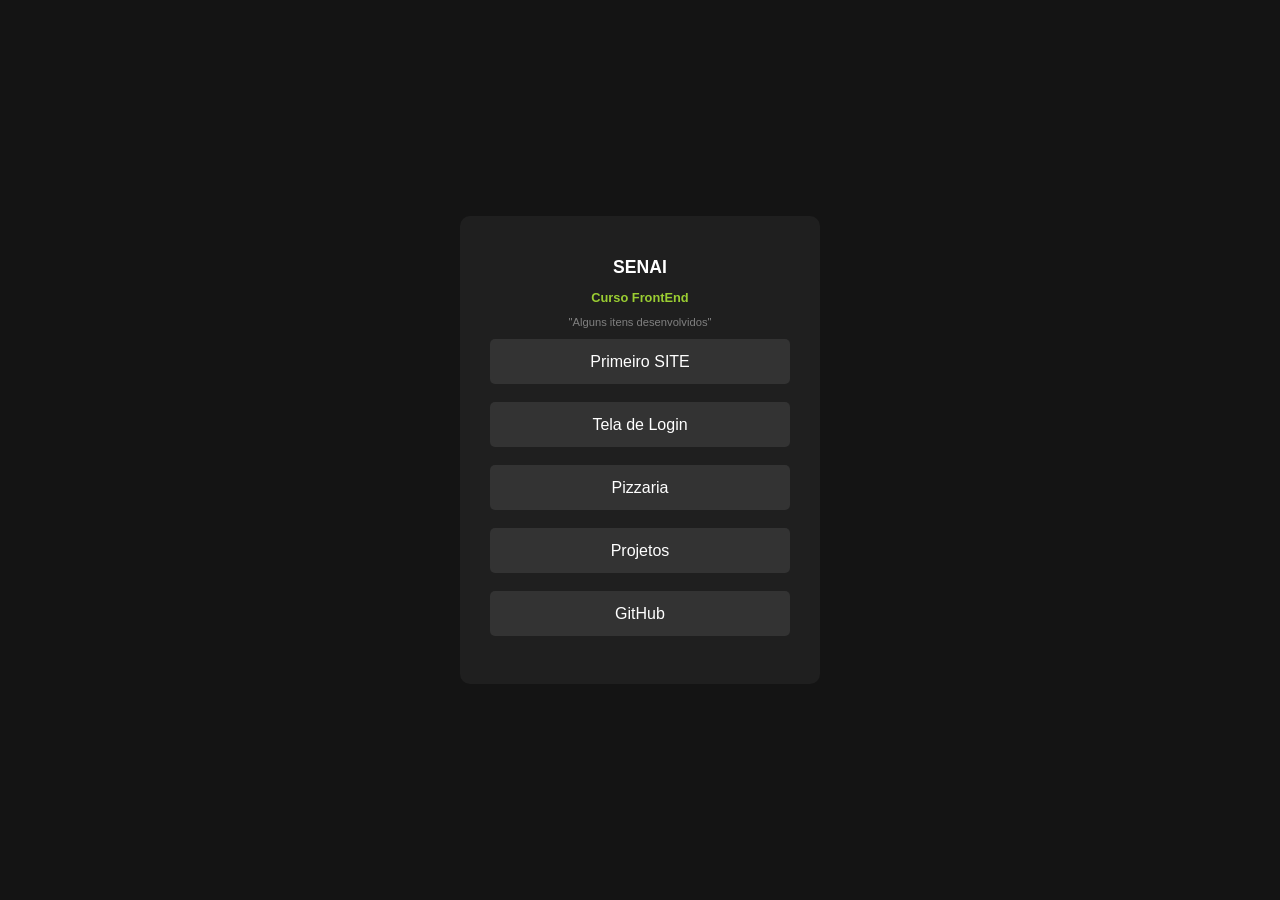
<file: index.html>
<!DOCTYPE html>
<html lang="en">

<head>
    <meta charset="UTF-8">
    <meta name="viewport" content="width=device-width, initial-scale=1.0">
    <title>Index</title>
    <link rel="stylesheet" href="estilos/estilo.css">
</head>

<body>
    <h1>SENAI</h1>
    <h2>Curso FrontEnd</h2>
    <p>"Alguns itens desenvolvidos"</p>
    <a href="site-teste/index.html">Primeiro SITE</a> <br>
    <a href="site-teste/form-login.html">Tela de Login</a> <br>
    <a href="site-pizzaria/index.html">Pizzaria</a> <br>
    <a href="projetos/index.html">Projetos</a> <br>
    <a href="https://github.com/luiz87">GitHub</a> <br>
</body>

</html>
</file>
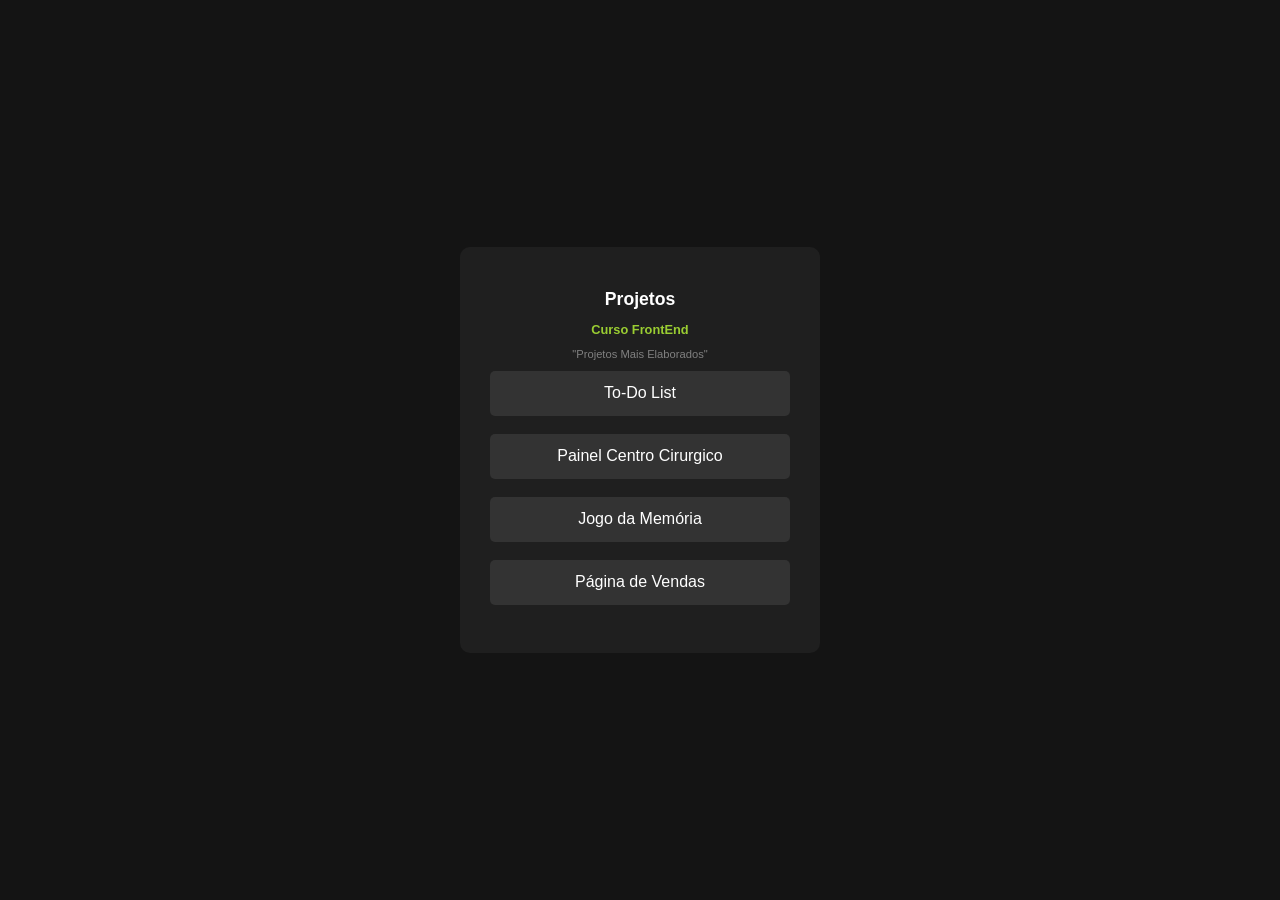
<file: projetos/index.html>
<!DOCTYPE html>
<html lang="en">

<head>
    <meta charset="UTF-8">
    <meta name="viewport" content="width=device-width, initial-scale=1.0">
    <title>Index</title>
    <link rel="stylesheet" href="../estilos/estilo.css">
</head>

<body>
    <h1>Projetos</h1>
    <h2>Curso FrontEnd</h2>
    <p>"Projetos Mais Elaborados"</p>
    <a href="todolist/index.html">To-Do List</a> <br>
    <a href="centro-cirurgico/index.html">Painel Centro Cirurgico</a> <br>
    <a href="jogo-memoria/index.html">Jogo da Memória</a> <br>
    <a href="ecommerce/index.html">Página de Vendas</a> <br>
</body>

</html>
</file>
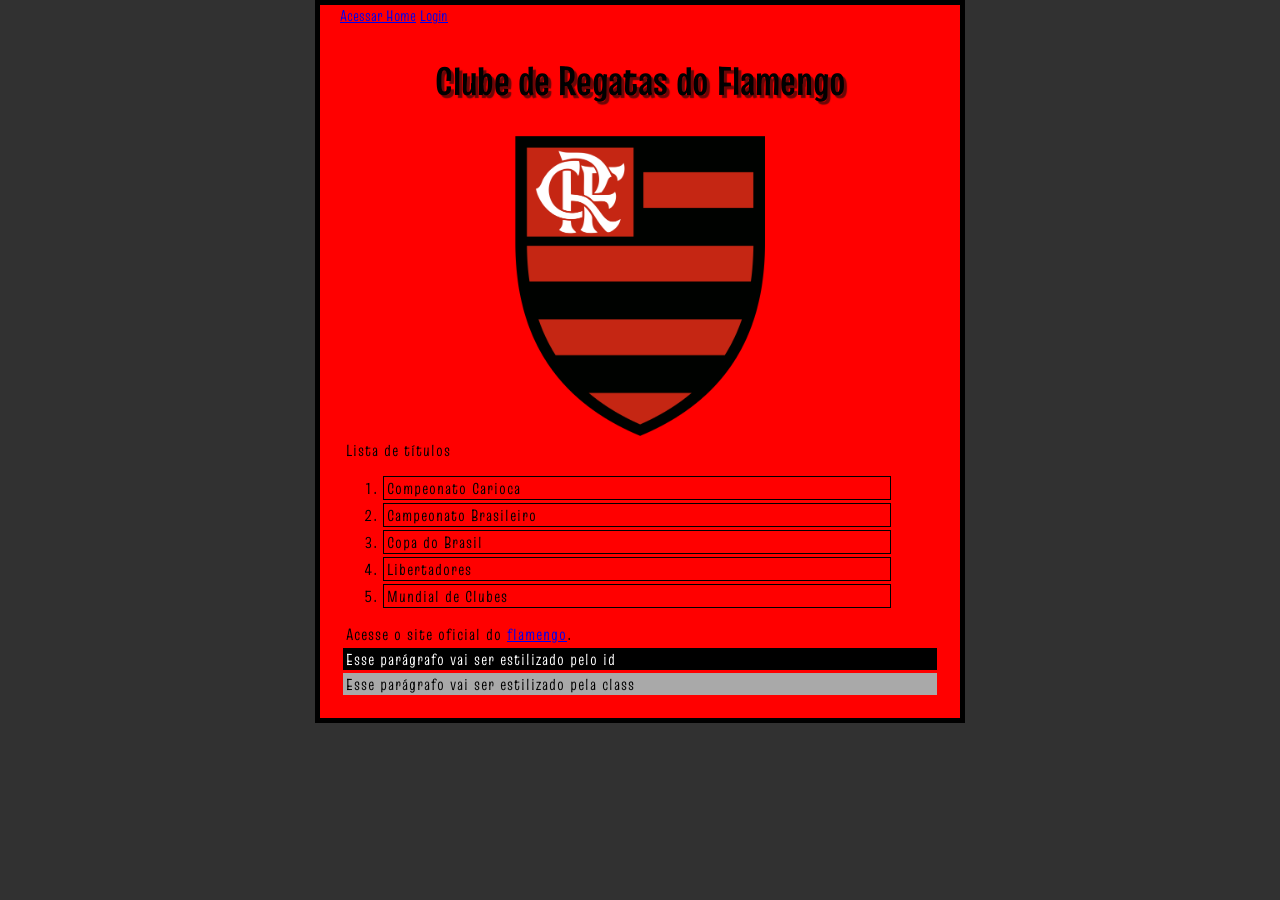
<file: site-teste/index.html>
<!DOCTYPE html>
<html lang="en">
<head>
    <meta charset="UTF-8">
    <meta http-equiv="X-UA-Compatible" content="IE=edge">
    <meta name="viewport" content="width=device-width, initial-scale=1.0">
    <title>Site de Teste</title>
    <link rel="stylesheet" href="estilos/estilo.css">
    <link rel="preconnect" href="https://fonts.googleapis.com">
    <link rel="preconnect" href="https://fonts.gstatic.com" crossorigin>
    <link href="https://fonts.googleapis.com/css2?family=Truculenta:opsz,wght@12..72,100..900&display=swap" rel="stylesheet">
    
</head>
<body>
    <!-- Comentário não visivel na tela -->
    <a href="../index.html">Acessar Home</a>
    <a href="form-login.html">Login</a>
    <br>    
    <h1 class="fundo-vermelho" onclick="mudarH1()">Clube de Regatas do Flamengo</h1>
    <img src="imagens/img-flamengo.webp" alt="Minha imagem de teste" height="300" width="250">
    <p>Lista de <span class="fundo-vermelho">títulos</span></p>
    <ol>
        <li>Compeonato Carioca</li>
        <li>Campeonato Brasileiro</li>
        <li>Copa do Brasil</li>
        <li>Libertadores</li>
        <li>Mundial de Clubes</li>
    </ol>
    <p>Acesse o site oficial do <a href="https://www.flamengo.com.br/" target="_blank" >flamengo</a>.</p>
    <p id="meu-id">Esse parágrafo vai ser estilizado pelo id </p>
    <p class="minha-class">Esse parágrafo vai ser estilizado pela class</p>
    <script src="scripts/main.js" ></script>
</body>
</html>
</file>
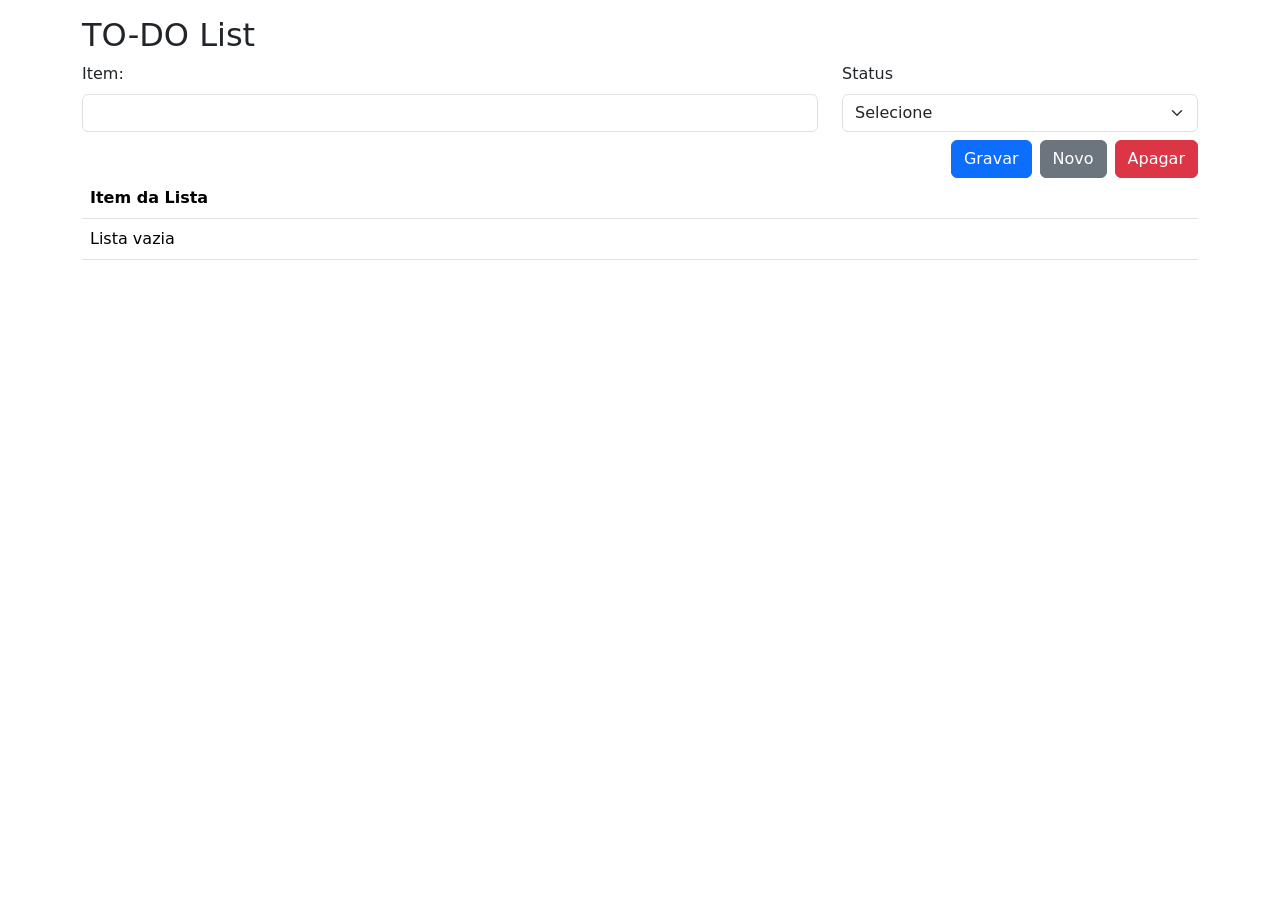
<file: projetos/todolist/index.html>
<!DOCTYPE html>
<html lang="pt-br">
  <head>
    <meta charset="UTF-8" />
    <meta name="viewport" content="width=device-width, initial-scale=1.0" />
    <link
      href="https://cdn.jsdelivr.net/npm/bootstrap@5.3.3/dist/css/bootstrap.min.css"
      rel="stylesheet"
    />
    <title>To Do List</title>
    <style>
      tr {
        cursor: pointer;
      }
    </style>
  </head>
  <body>
    <div class="container-md mt-3">
      <h2>TO-DO List</h2>
      <div class="row">
        <input type="hidden" id="indice" value="" />
        <input type="hidden" id="_lineNumber" value="" />
        <div class="col-md-8">
          <label for="item" class="form-label">Item:</label>
          <input type="text" id="item" name="item" class="form-control" />
        </div>
        <div class="col-md-4">
          <label for="status" class="form-label">Status</label>
          <select name="status" id="status" class="form-select">
            <option value="">Selecione</option>
            <option>Em Fila</option>
            <option>Iniciado</option>
            <option>Concluido</option>
          </select>
        </div>
      </div>
      <button class="btn btn-danger mt-2 float-end" id="bt-apagar">
        Apagar
      </button>
      <button class="btn btn-secondary mt-2 me-2 float-end" id="bt-novo">
        Novo
      </button>
      <button class="btn btn-primary mt-2 me-2 float-end" id="bt-gravar">
        Gravar
      </button>
      <table class="table">
        <thead>
          <tr>
            <th>Item da Lista</th>
          </tr>
        </thead>
        <tbody id="tbody">
          <tr>
            <td>Lista vazia</td>
          </tr>
        </tbody>
      </table>
    </div>
    <script src="./scripts/main.js"></script>
  </body>
</html>
</file>
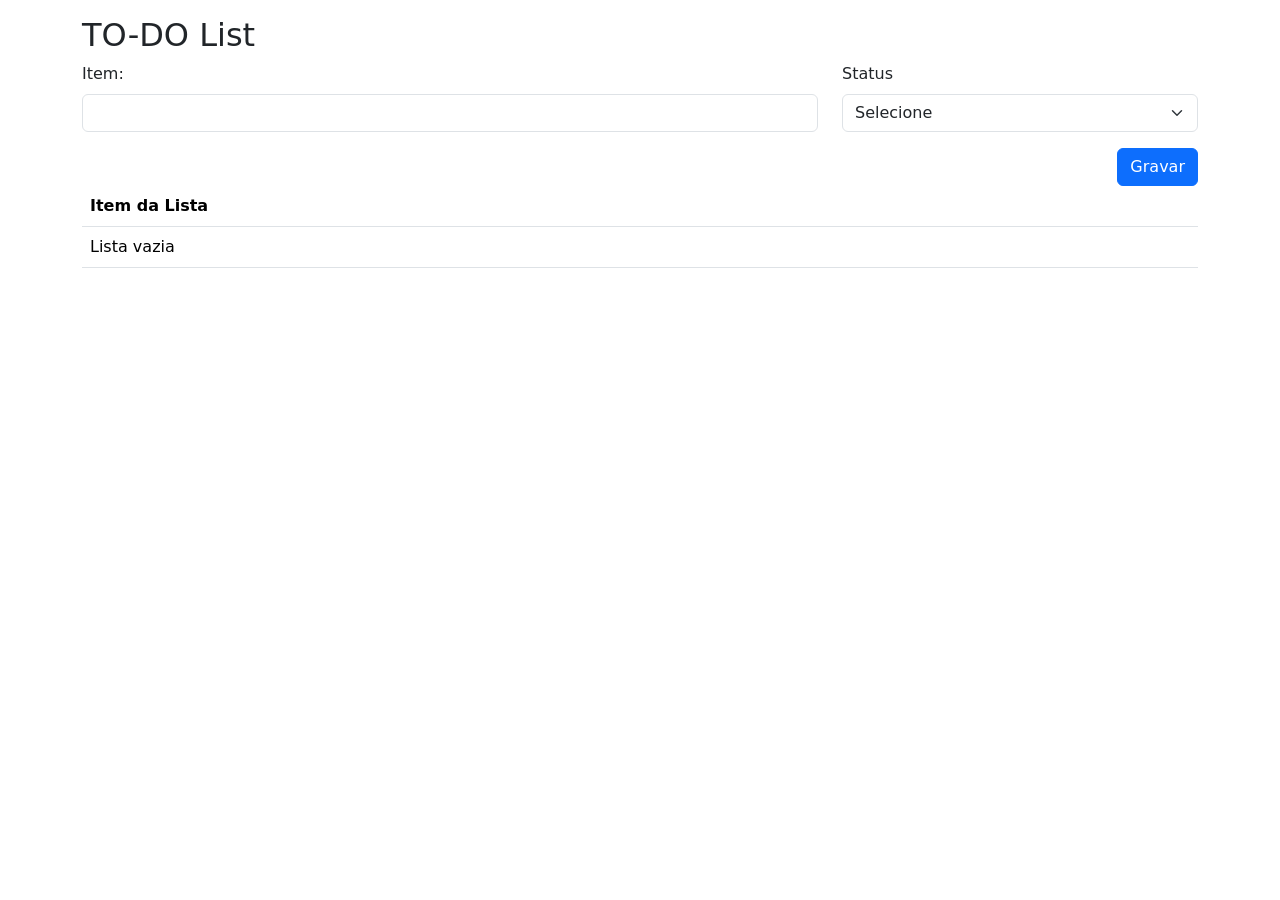
<file: todolist.html>
<!DOCTYPE html>
<html lang="pt-br">
<head>
    <meta charset="UTF-8">
    <meta name="viewport" content="width=device-width, initial-scale=1.0">
    <link href="https://cdn.jsdelivr.net/npm/bootstrap@5.3.3/dist/css/bootstrap.min.css" rel="stylesheet">
    <title>To Do List</title>
</head>
<body>
    <div class="container-md mt-3">
        <h2>TO-DO List</h2>
        <div class="row">
            <div class="col-8">
                <label for="item" class="form-label">Item:</label>
                <input type="text" id="item" name="item" class="form-control">
            </div>
            <div class="col-4">
                <label for="status" class="form-label">Status</label>
                <select name="status" id="status" class="form-select">
                    <option value="">Selecione</option>
                    <option>Em Fila</option>
                    <option>Iniciado</option>
                    <option>Concluido</option>
                </select>
            </div>            
        </div>
        <button class="btn btn-primary mt-3 float-end" id="bt-gravar">Gravar</button>
        <table class="table">
            <thead>
                <tr>
                    <th>
                        Item da Lista
                    </th>
                </tr>
            </thead>
            <tbody id="tbody">
                <tr>
                    <td>Lista vazia</td>
                </tr>
            </tbody>
        </table>
    </div>
    <script>
        document.getElementById('bt-gravar').addEventListener('click',gravar);
        let lsItem = [];
        function gravar() {
            let item = document.getElementById('item').value;
            let status = document.getElementById('status').value;
            if(item != '' && status != ''){
                let obj = {};
                obj.item = item;
                obj.status = status;
                lsItem.push(obj);
                console.table(lsItem);
                ataulizarTabela();
            }else{
                alert('Item e Status devem estar preenchidos')
            }
        }

        function ataulizarTabela() {
            if(lsItem.length > 0){
                let tbody = '';
                for (const obj of lsItem) {
                    tbody += `<tr><td>${obj.item}</td></tr>`;    
                }
                document.getElementById('tbody').innerHTML = tbody;
            }
        }
    </script>
</body>
</html>
</file>
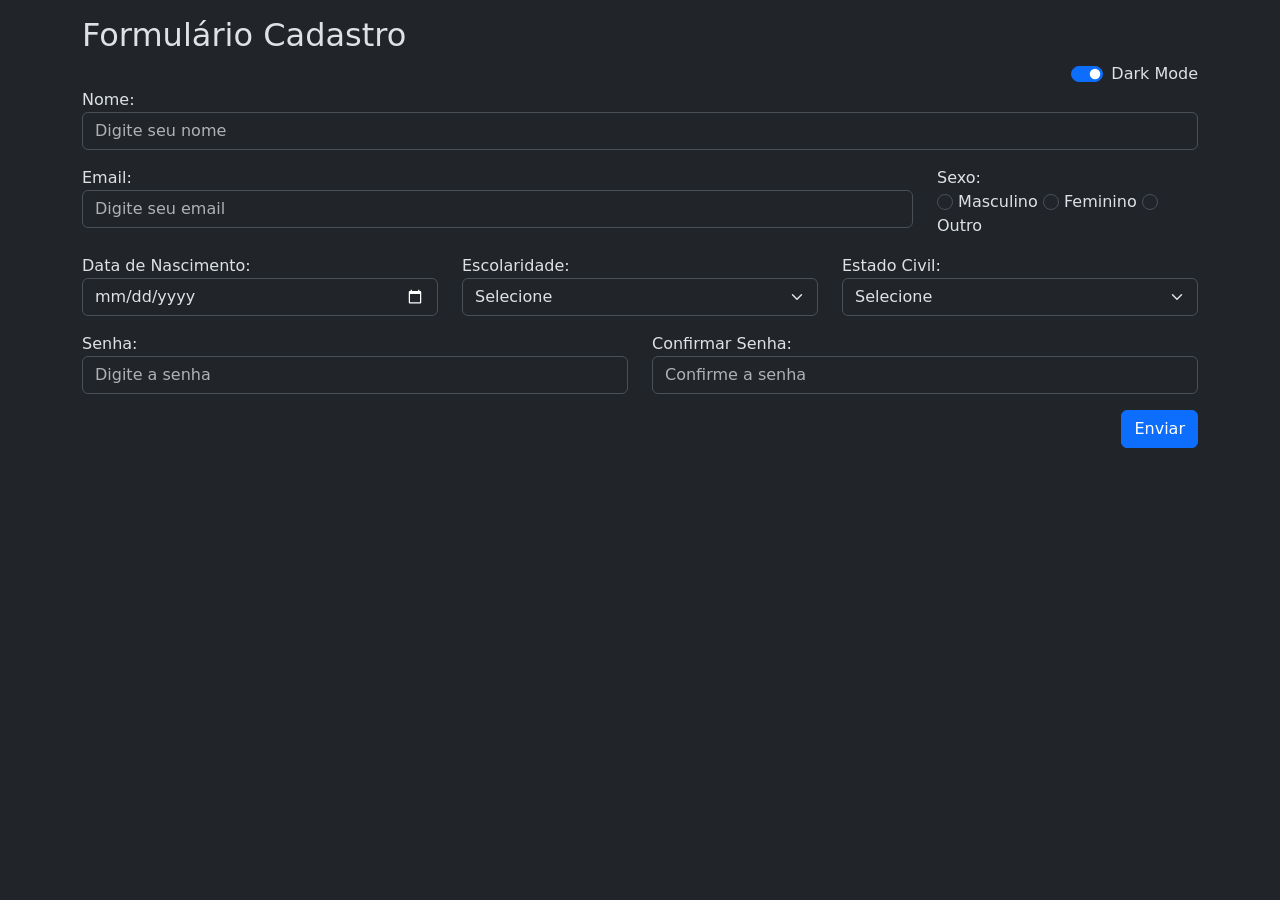
<file: bootstrap/form-cadastro.html>
<!DOCTYPE html>
<html lang="pt-br" data-bs-theme="dark">

<head>
    <meta charset="UTF-8">
    <meta http-equiv="X-UA-Compatible" content="IE=edge">
    <meta name="viewport" content="width=device-width, initial-scale=1.0">
    <title>Cadastro</title>
    <link href="https://cdn.jsdelivr.net/npm/bootstrap@5.3.3/dist/css/bootstrap.min.css" rel="stylesheet">
</head>
<div class="container-md mt-3">
    <h2>Formulário Cadastro</h2>
    <div class="row">
        <div class="col-12">
            <div class="form-check form-switch float-end">
                <input class="form-check-input" type="checkbox" id="darkMode" checked>
                <label class="form-check-label" for="darkMode">Dark Mode</label>
            </div>
        </div>
        <div class="mb-3 col-12">
            <label for="nome">Nome:</label>
            <input type="text" class="form-control" id="nome" placeholder="Digite seu nome" name="nome">
        </div>
        <div class="mb-3 col-xl-9 col-lg-8 col-md-12">
            <label for="email">Email:</label>
            <input type="email" class="form-control" id="email" placeholder="Digite seu email" name="email">
        </div>
        <div class="mb-3 col-xl-3 col-lg-4 col-md-6">
            <label for="email">Sexo:</label>
            <div id="sexo">
                <input type="radio" class="form-check-input" id="masculino" name="sexo" value="Masculino">
                <label class="form-check-label" for="masculino">Masculino</label>
                <input type="radio" class="form-check-input" id="feminino" name="sexo" value="Feminino">
                <label class="form-check-label" for="feminino">Feminino</label>
                <input type="radio" class="form-check-input" id="outro" name="sexo" value="Outro">
                <label class="form-check-label" for="outro">Outro</label>
            </div>
        </div>
        <div class="mb-3 col-lg-4 col-md-6">
            <label for="email">Data de Nascimento:</label>
            <input type="date" class="form-control" id="dtNascimento" name="dtNascimento">
        </div>
        <div class="mb-3 col-lg-4 col-md-6">
            <label for="email">Escolaridade:</label>
            <select class="form-select" id="escolaridade" name="escolaridade">
                <option value="">Selecione</option>
                <option>Fundamental</option>
                <option>Médio</option>
                <option>Superior</option>
            </select>
        </div>
        <div class="mb-3 col-lg-4 col-md-6">
            <label for="email">Estado Civil:</label>
            <select class="form-select" id="estadoCivil" name="estadoCivil">
                <option value="">Selecione</option>
                <option>Solteiro</option>
                <option>Casado</option>
                <option>Separado</option>
            </select>
        </div>
        <div class="mb-3 col-md-6">
            <label for="pwd">Senha:</label>
            <input type="password" class="form-control" id="senha" placeholder="Digite a senha" name="senha">
        </div>
        <div class="mb-3 col-md-6">
            <label for="pwd">Confirmar Senha:</label>
            <input type="password" class="form-control" id="confirmar" placeholder="Confirme a senha" name="confirmar">
        </div>
    </div>
    <div class="alert alert-danger" id="msg-erro"></div>
    <div id="dados" class="alert alert-primary"></div>
    <button type="submit" class="btn btn-primary float-end" id="enviar">Enviar</button>

</div>
<script>
    document.querySelector("#enviar").addEventListener("click", validarForm);
    let erroNoForm;
    let msgErro = document.getElementById('msg-erro');
    msgErro.style.display = 'none';
    let listaId = ["nome", "email", "dtNascimento", "escolaridade", "estadoCivil", "senha", "confirmar"];
    function validarForm() {
        erroNoForm = false;
        for (const id of listaId) {
            validarInput(id);
        }
        validarSexo();
        console.log(pessoa);

        if (erroNoForm) {
            msgErro.innerHTML = '<strong>Atenção:</strong> Algum campo não foi preenchido!';
            msgErro.style.display = '';
        } else {
            validarSenha();
            if (erroNoForm) mostrarDados();
        }

    }

    function validarSexo() {
        let stSexo = false;
        let lsSexo = document.getElementsByName("sexo");
        for (sx of lsSexo) {
            if (sx.checked) {
                stSexo = true
                pessoa.sexo = sx.value
            }
        }
        if (!stSexo) {
            document.getElementById("sexo").style.border = '1px solid red';
            erroNoForm = true;
        } else {
            document.getElementById("sexo").style.border = '';
        }
    }

    function validarInput(idItem) {
        let item = document.getElementById(idItem);
        if (item.value == '') {
            item.style.border = '1px solid red';
            erroNoForm = true;
        } else {
            item.style.border = '';
            pessoa[idItem] = item.value;
        }
    }

    function limparBorda(idItem) {
        let item = document.getElementById(idItem);
        item.addEventListener('focus', () => { item.style.border = ''; });
    }

    for (const id of listaId) {
        limparBorda(id);
    }

    function validarSenha() {
        let senha = pessoa.senha;
        let confirmar = pessoa.confirmar;
        if (senha.length < 8) {
            msgErro.innerHTML = "<strong>Atenção:</strong> Senha deve ter 8 ou mais caracteres";
            erroNoForm = false;
        }
        else if (senha == confirmar) {
            erroNoForm = true;
            msgErro.style.display = 'none';
        } else {
            msgErro.innerHTML = "<strong>Atenção:</strong> Senha e Confirmar Senha Estão Diferentes";
            erroNoForm = false;
        }
    }

    let pessoa = {};

    function mostrarDados() {
        let txt = `Dados da Pessoa <br>
        Nome: ${pessoa.nome}<br>
        E-mail: ${pessoa.email}<br>
        Sexo: ${pessoa.sexo}<br>
        Data de Nascimento: ${pessoa.dtNascimento}<br>
        Escolaridade: ${pessoa.escolaridade}<br>
        Estado Civil: ${pessoa.estadoCivil}
        `;
        txt = txt.replaceAll('<br>', '<br><strong>');
        txt = txt.replaceAll(':', ':</strong>');
        document.querySelector("#dados").innerHTML = txt;
        document.querySelector("#dados").style.display = '';
    }
    document.querySelector("#dados").style.display = 'none';

    // para ativar e desativar o modoDark
    // html = document.getElementsByTagName('html')[0]
    // ativar    html.dataset.bsTheme = 'dark'
    // desativar html.dataset.bsTheme = ''

//  Manutenções evolutiva corretiva necessárias
//  1. O botar Modo Dark
//  > Ao clicar no botão Modo Dark a tela deve ficar na configuração escolhida.

//  2. Seleção de alguma opção sexo
//  > Se o campo sexo estivar marcado com a borda vermelha, e o usuário selecionar alguma das opções.
//  > A borda vermelha deve ser imediatamente removida.

//  3. Na tela a mensagem de erro e dados da pessoas estão aparecendo ao mesmo tempo.
//  > Quando os "Dados da Pessoa" é apresentado e posteriormente o usuário comete algum erro no formulário 2 mensagem aparecem.
//  > Deve ser apresentado sempre só uma das mensagem a de erro ou a de sucesso.
</script>
</body>

</html>
</file>
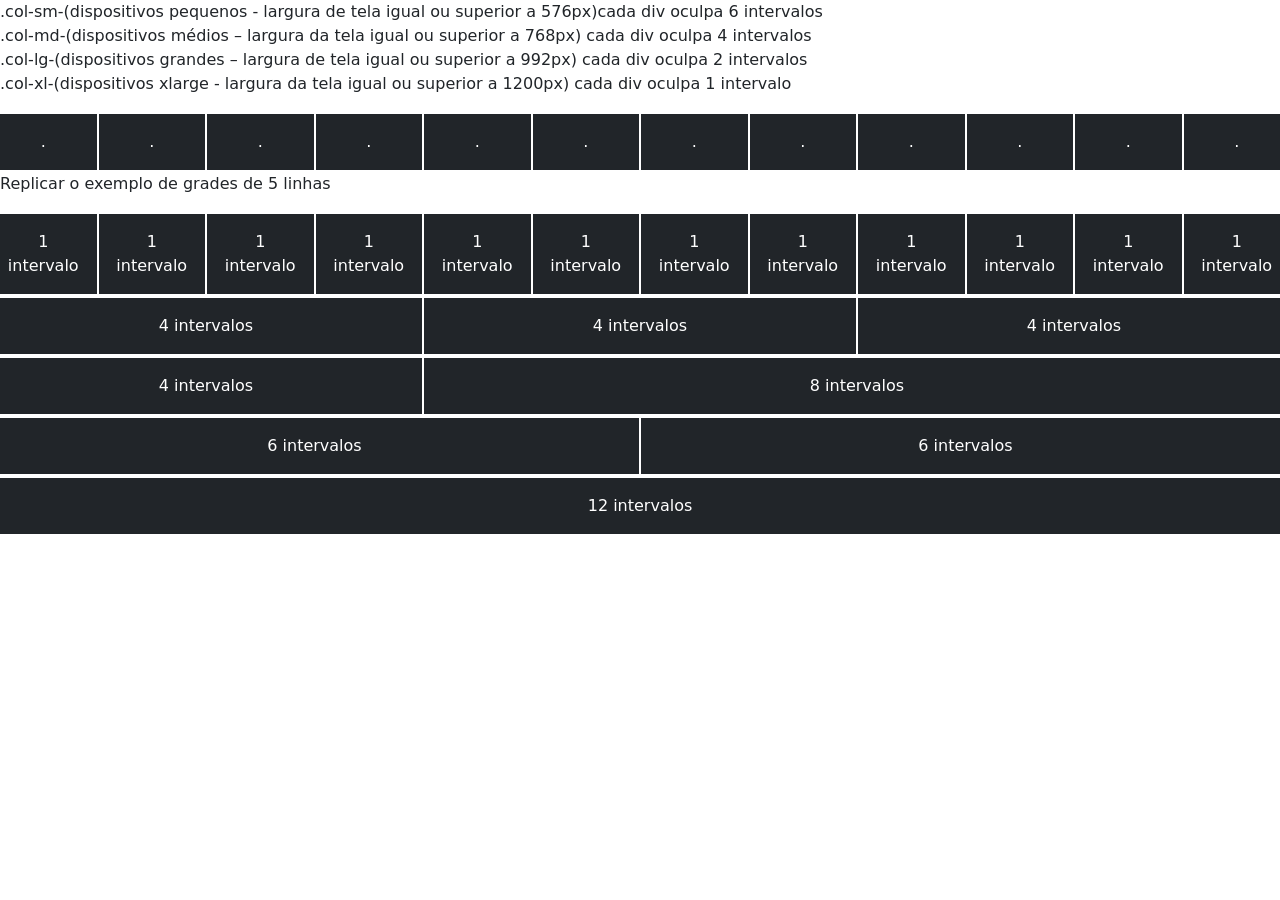
<file: bootstrap/grades.html>
<!DOCTYPE html>
<html lang="en">

<head>
    <meta charset="UTF-8">
    <meta http-equiv="X-UA-Compatible" content="IE=edge">
    <meta name="viewport" content="width=device-width, initial-scale=1.0">
    <title>Grades</title>
    <link href="https://cdn.jsdelivr.net/npm/bootstrap@5.3.3/dist/css/bootstrap.min.css" rel="stylesheet">
    <style>
        div {
            border: 1px solid white;
            text-align: center;
        }
    </style>
</head>

<body>
    <p>
        .col-sm-(dispositivos pequenos - largura de tela igual ou superior a 576px)cada div oculpa 6 intervalos <br>
        .col-md-(dispositivos médios – largura da tela igual ou superior a 768px)  cada div oculpa 4 intervalos<br>
        .col-lg-(dispositivos grandes – largura de tela igual ou superior a 992px) cada div oculpa 2 intervalos<br>
        .col-xl-(dispositivos xlarge - largura da tela igual ou superior a 1200px) cada div oculpa 1 intervalo<br>
    </p>
    <div class="row">
        <div class="col-xl-1 col-lg-2 col-md-4 col-sm-6 p-3 bg-dark text-white">.</div>
        <div class="col-xl-1 col-lg-2 col-md-4 col-sm-6 p-3 bg-dark text-white">.</div>
        <div class="col-xl-1 col-lg-2 col-md-4 col-sm-6 p-3 bg-dark text-white">.</div>
        <div class="col-xl-1 col-lg-2 col-md-4 col-sm-6 p-3 bg-dark text-white">.</div>
        <div class="col-xl-1 col-lg-2 col-md-4 col-sm-6 p-3 bg-dark text-white">.</div>
        <div class="col-xl-1 col-lg-2 col-md-4 col-sm-6 p-3 bg-dark text-white">.</div>
        <div class="col-xl-1 col-lg-2 col-md-4 col-sm-6 p-3 bg-dark text-white">.</div>
        <div class="col-xl-1 col-lg-2 col-md-4 col-sm-6 p-3 bg-dark text-white">.</div>
        <div class="col-xl-1 col-lg-2 col-md-4 col-sm-6 p-3 bg-dark text-white">.</div>
        <div class="col-xl-1 col-lg-2 col-md-4 col-sm-6 p-3 bg-dark text-white">.</div>
        <div class="col-xl-1 col-lg-2 col-md-4 col-sm-6 p-3 bg-dark text-white">.</div>
        <div class="col-xl-1 col-lg-2 col-md-4 col-sm-6 p-3 bg-dark text-white">.</div>
    </div>
    <p>
        Replicar o exemplo de grades de 5 linhas
    </p>
    <div class="row">
        <div class="col-sm-1 p-3 bg-dark text-white">1 intervalo</div>
        <div class="col-sm-1 p-3 bg-dark text-white">1 intervalo</div>
        <div class="col-sm-1 p-3 bg-dark text-white">1 intervalo</div>
        <div class="col-sm-1 p-3 bg-dark text-white">1 intervalo</div>
        <div class="col-sm-1 p-3 bg-dark text-white">1 intervalo</div>
        <div class="col-sm-1 p-3 bg-dark text-white">1 intervalo</div>
        <div class="col-sm-1 p-3 bg-dark text-white">1 intervalo</div>
        <div class="col-sm-1 p-3 bg-dark text-white">1 intervalo</div>
        <div class="col-sm-1 p-3 bg-dark text-white">1 intervalo</div>
        <div class="col-sm-1 p-3 bg-dark text-white">1 intervalo</div>
        <div class="col-sm-1 p-3 bg-dark text-white">1 intervalo</div>
        <div class="col-sm-1 p-3 bg-dark text-white">1 intervalo</div>
    </div>
    <div class="row">
        <div class="col-sm-4 p-3 bg-dark text-white">4 intervalos</div>
        <div class="col-sm-4 p-3 bg-dark text-white">4 intervalos</div>
        <div class="col-sm-4 p-3 bg-dark text-white">4 intervalos</div>
    </div>
    <div class="row">
        <div class="col-sm-4 p-3 bg-dark text-white">4 intervalos</div>
        <div class="col-sm-8 p-3 bg-dark text-white">8 intervalos</div>
    </div>
    <div class="row">
        <div class="col-sm-6 p-3 bg-dark text-white">6 intervalos</div>
        <div class="col-sm-6 p-3 bg-dark text-white">6 intervalos</div>
    </div>
    <div class="row">
        <div class="col-sm-12 p-3 bg-dark text-white">12 intervalos</div>
    </div>    
</body>

</html>
</file>
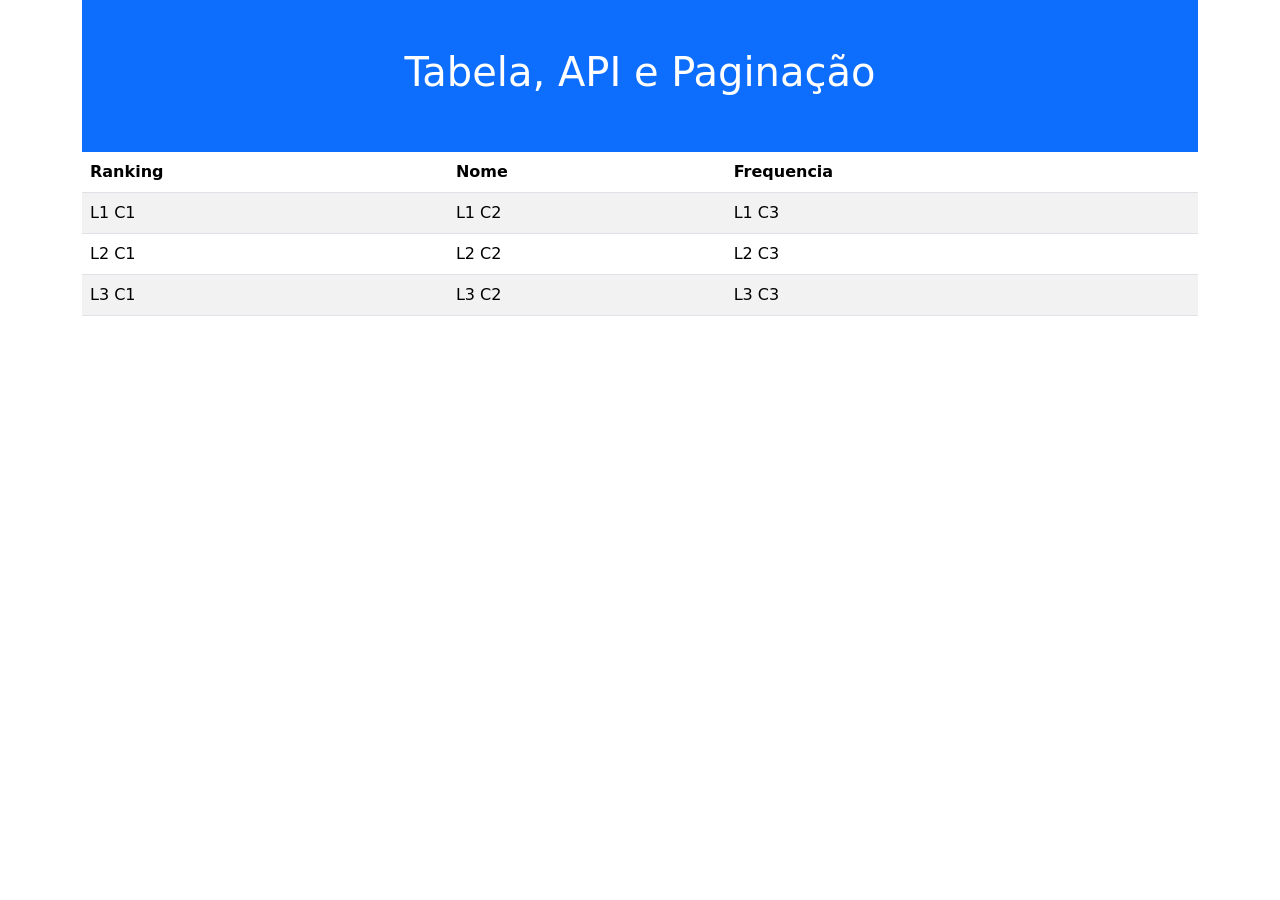
<file: bootstrap/tabela.html>
<!DOCTYPE html>
<html lang="pt-br">

<head>
    <meta charset="UTF-8">
    <meta http-equiv="X-UA-Compatible" content="IE=edge">
    <meta name="viewport" content="width=device-width, initial-scale=1.0">
    <link href="https://cdn.jsdelivr.net/npm/bootstrap@5.3.3/dist/css/bootstrap.min.css" rel="stylesheet">
    <title>Tabela e API</title>
</head>

<body>
    <div class="container-lg">
        <div class="bg-primary text-center text-white p-5">
            <h1>
                Tabela, API e Paginação
            </h1>
        </div>
        <table class="table table-striped">
            <thead>
                <tr>
                    <th>Ranking</th>
                    <th>Nome</th>
                    <th>Frequencia</th>
                </tr>
            </thead>
            <tbody id="tbody">
                <tr>
                    <td>L1 C1</td>
                    <td>L1 C2</td>
                    <td>L1 C3</td>
                </tr>
                <tr>
                    <td>L2 C1</td>
                    <td>L2 C2</td>
                    <td>L2 C3</td>
                </tr>
                <tr>
                    <td>L3 C1</td>
                    <td>L3 C2</td>
                    <td>L3 C3</td>
                </tr>
            </tbody>
        </table>
        <ul class="pagination" id="paginacao">

        </ul>
    </div>
    <script>
        let dados;
        let nLinhas = 6;
        async function buscarNomes() {
            let retorno = await fetch("https://servicodados.ibge.gov.br/api/v2/censos/nomes/ranking");
            dados = await retorno.json();
            dados = dados[0].res;
            gerarPaginacao();
            preencherTabela(1);
        }
        buscarNomes();

        function preencherTabela(pagina) {
            let tb = '';
            let inicioPagina = (pagina - 1) * nLinhas;
            let fimPagina = (pagina * nLinhas) - 1;
            if (fimPagina >= dados.length) fimPagina = dados.length - 1;
            for (i = inicioPagina; i <= fimPagina; i++) {
                let info = dados[i];
                tb += `<tr>
                         <td>${info.ranking}</td>
                         <td>${info.nome}</td>
                         <td>${info.frequencia}</td>
                       </tr>`;
            }
            document.getElementById('tbody').innerHTML = tb;
        }

        function gerarPaginacao() {
            let qtPagina = Math.ceil(dados.length / nLinhas);
            let paginacao = `<li class="page-item" onclick="preencherTabela(1)" ><a class="page-link" href="#">Início</a></li>`;
            for (i = 1; i <= qtPagina; i++) {
                paginacao += `<li class="page-item" onclick="preencherTabela(${i})" ><a class="page-link" href="#">${i}</a></li>`;
            }
            paginacao += `<li class="page-item" onclick="preencherTabela(${qtPagina})" ><a class="page-link" href="#">Fim</a></li>`;
            document.getElementById('paginacao').innerHTML = paginacao;
        }

    </script>
</body>

</html>
</file>
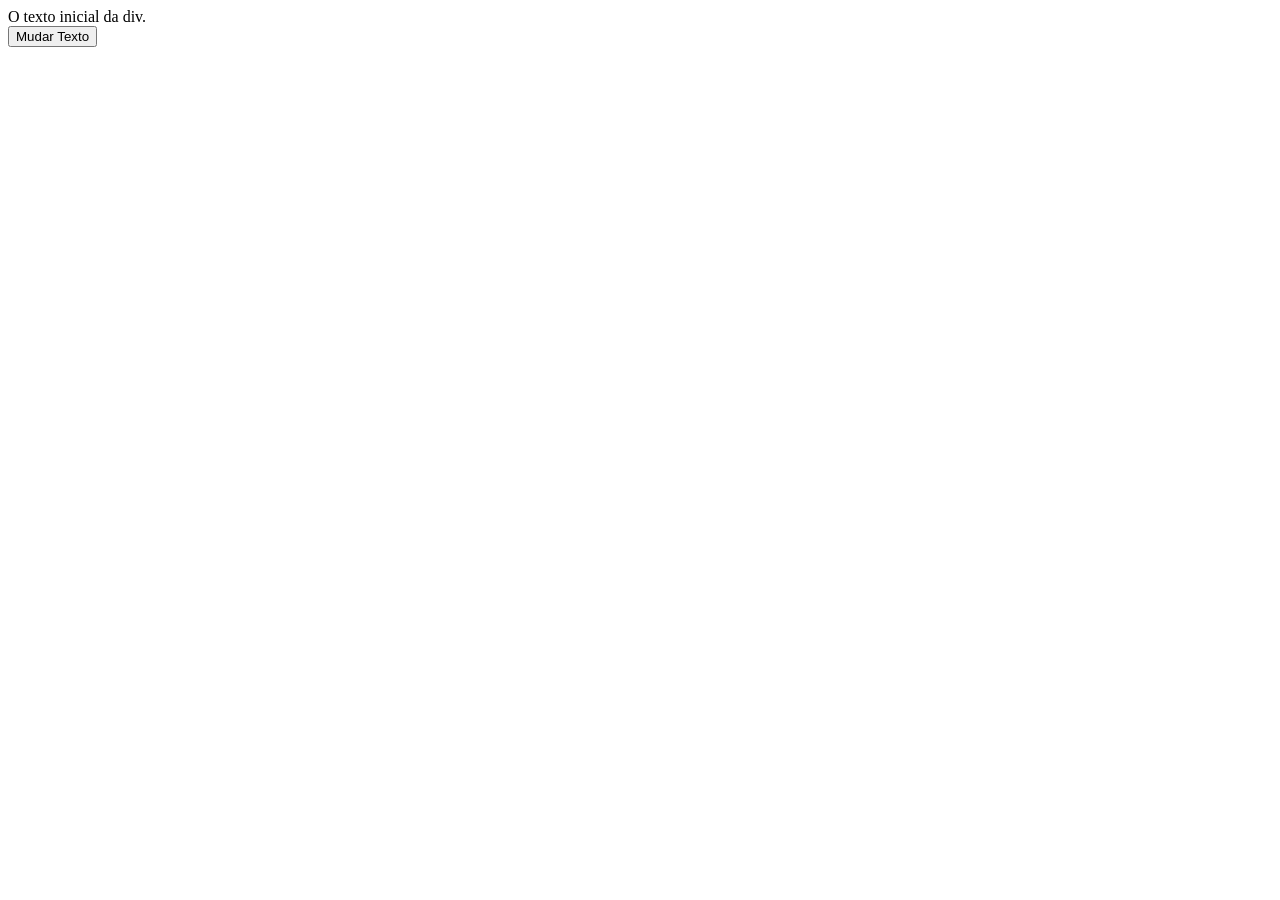
<file: chatgpt/exemplo-01.html>
<!DOCTYPE html>
<html lang="en">
<head>
    <meta charset="UTF-8">
    <meta name="viewport" content="width=device-width, initial-scale=1.0">
    <title>Mudar Texto da Div</title>
</head>
<body>
    <div id="minhaDiv">
        <!-- Texto inicial da div -->
        O texto inicial da div.
    </div>
    <!-- Botão para acionar a função de mudança de texto -->
    <button onclick="mudarTexto()">Mudar Texto</button>
    <script>
        // Função para mudar o texto da div
        function mudarTexto() {
            // Acessa a div pelo ID
            var div = document.getElementById('minhaDiv');
            // Modifica o conteúdo da div utilizando innerHTML
            div.innerHTML = '<strong>Novo</strong> texto <em>da</em> div.';
        }
    </script>
</body>
</html>
</file>
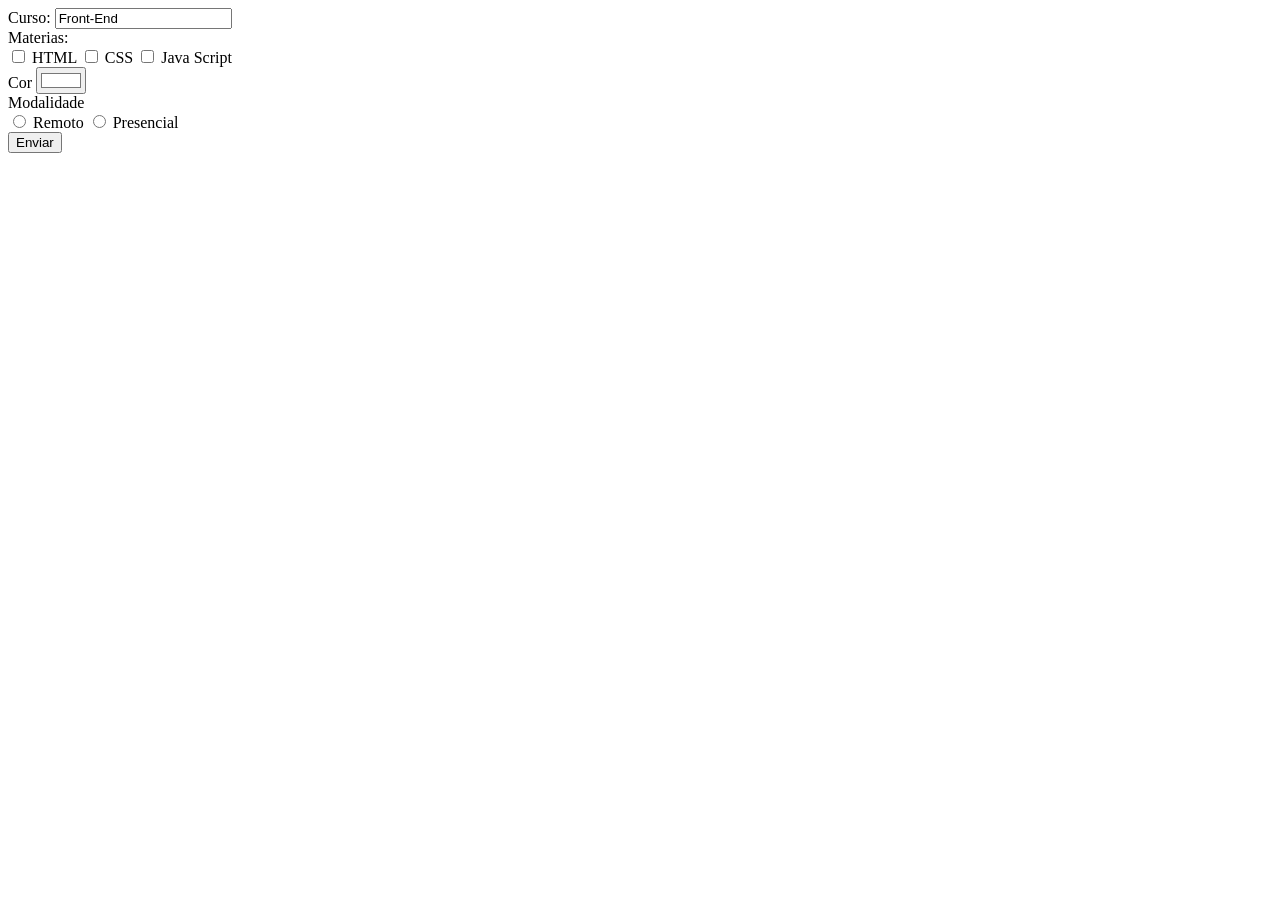
<file: site-teste/form-exemplo.html>
<!DOCTYPE html>
<html lang="en">

<head>
    <meta charset="UTF-8">
    <meta http-equiv="X-UA-Compatible" content="IE=edge">
    <meta name="viewport" content="width=device-width, initial-scale=1.0">
    <title>Document</title>
</head>

<body>
    <form action="" onsubmit="return validar()">
        <label for="">Curso:</label>
        <input type="text" name="curso" value="Front-End"><br>

        <label for="">Materias:</label><br>
        <input type="checkbox" id="cbox-html" name="materia" value="html">
        <label for="cbox-html">HTML</label>

        <input type="checkbox" id="cbox-css" name="materia" value="css">
        <label for="cbox-css">CSS</label>

        <input type="checkbox" id="cbox-js" name="materia" value="js">
        <label for="cbox-js">Java Script</label>
        <br>
        <label for="">Cor</label>
        <input type="color" id="cor" value="#ffffff">
        <br>
        <label for="">Modalidade</label><br>
        <input type="radio" id="radio-remoto" name="modalidade" value="remoto">
        <label for="radio-remoto">Remoto</label>
        <input type="radio" id="radio-presencial" name="modalidade" value="presencial">
        <label for="radio-presencial">Presencial</label>
        <br>
        <input type="submit" value="Enviar">
    </form>
    <script>

        function validar() {
            let materia = verificaCheck(document.getElementsByName("materia"));
            console.log(materia);
            
            let modalidade = verificaCheck(document.getElementsByName("modalidade"));
            console.log(modalidade);
            let cor = document.querySelector("#cor").value;
            document.querySelector("body").style = `background-color: ${cor}`;
            return false;
        }
        function verificaCheck(itens) {
            r = [];
            for (i of itens) {
                if (i.checked) {
                    r.push(i.value);
                }
            }
            return r;
        }
    </script>
</body>

</html>
</file>
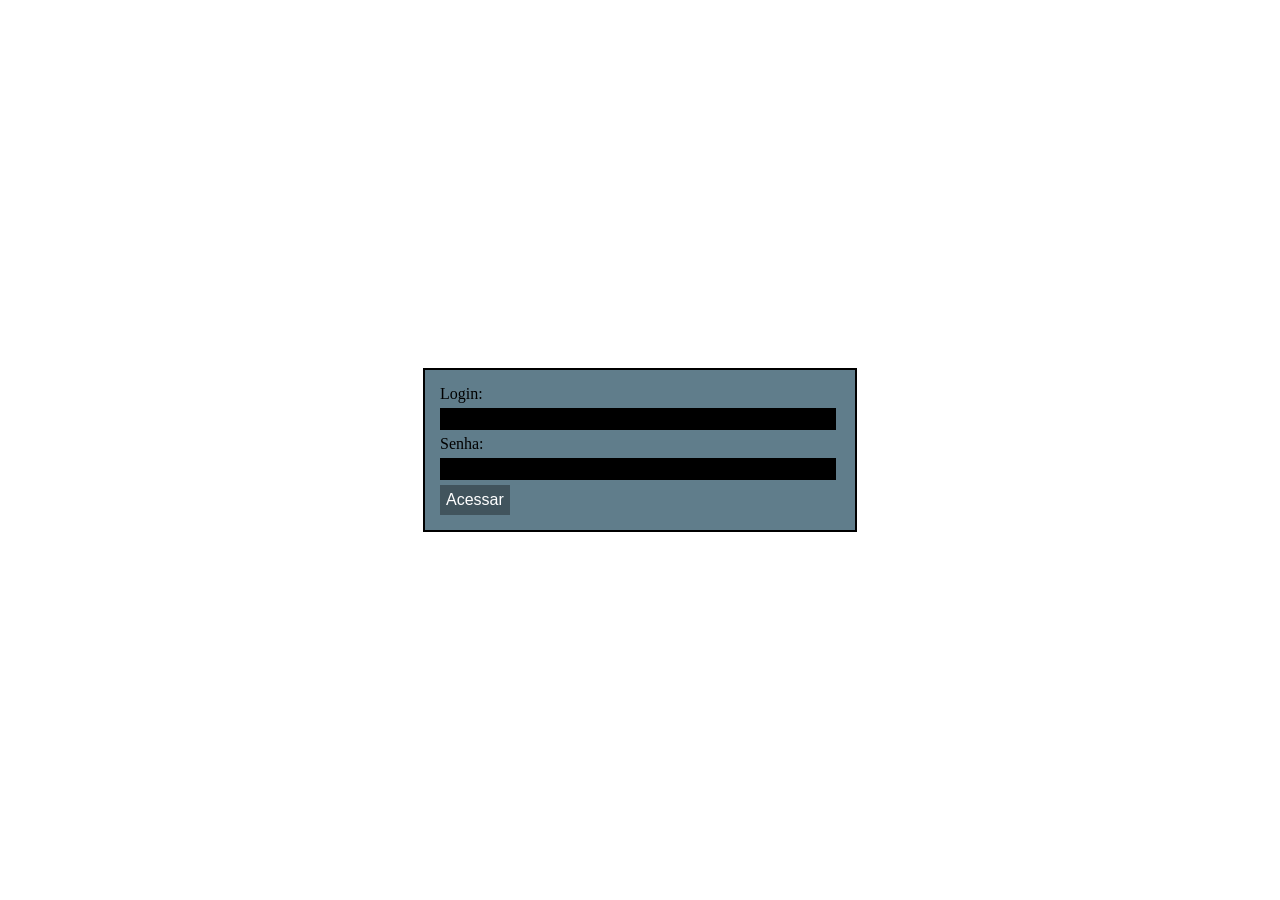
<file: site-teste/form-login.html>
<!DOCTYPE html>
<html lang="en">

<head>
    <meta charset="UTF-8">
    <meta http-equiv="X-UA-Compatible" content="IE=edge">
    <meta name="viewport" content="width=device-width, initial-scale=1.0">
    <title>From Login</title>
    <link rel="stylesheet" href="estilos/form-login.css">
</head>

<body>
    <form action="" onsubmit="return validarLogin()">
        <label for="login">Login:</label><br>
        <input type="text" id="login" required><br>
        <label for="senha">Senha:</label><br>
        <input type="password" id="senha" required><br>
        <button>Acessar</button><span></span>
    </form>
    <script src="scripts/form-login.js" ></script>
</body>

</html>
</file>
<file: estilos/estilo.css>
html {
    background-color: #141414;
    color: white;
    display: flex;
    justify-content: center;
    align-items: center;
    height: 100%;
    text-align: center;
    font-family: Arial, Helvetica, sans-serif;
}

body {
    background-color: #1f1f1f;
    padding: 30px;
    width: 300px;
    border-radius: 10px;
}

a{
    background-color: #333333;
    color: white;
    text-decoration: none;
    display: flex;
    justify-content: center;
    align-items: center;
    height: 45px;
    border-radius: 5px;
}

a:hover {
    background-color: yellowgreen;
    color: black;
}

h1 {
    font-size: 1.1rem;
}

h2 {
    font-size: 0.8rem;
    color: yellowgreen;
}

p {
    font-size: 0.7rem;
    color: grey;
}
</file>
<file: site-teste/estilos/estilo.css>
li {
    color: red;
    width: 500px;
    border: 1px solid black;
}

p, li, h1 {
    color: black;
}

#meu-id {
    background-color: black;
    color: white;
}

.minha-class {
    background-color: darkgrey;
}

.fundo-vermelho {
    background-color: red;
    color: black;
}

.fundo-vermelho:hover {
    background-color: black;
    color: red;
}

html {
    font-size: 15px;
    font-family: "Truculenta", sans-serif;
    background-color: #313131;
}

h1{
    font-size: 40px;
    text-align: center;
    text-shadow: 3px 3px 1px #690707;
}

p, li {
    font-size: 16px;
    line-height: 1;
    letter-spacing: 1px;
    padding: 3px;
    margin: 3px;
}

body {
    width: 600px;
    margin: 0 auto;
    background-color: red;
    padding: 0 20px 20px 20px;
    border: 5px solid black;
}

img {
    display: block;
    margin: 0 auto;
}
</file>
<file: site-teste/estilos/form-login.css>
form {
    background-color: #607d8b;
    width: 400px;
    padding: 15px;
    border: 2px solid black;
    margin: 0 auto;
}

input {
    width: 98%;
    margin-top: 5px;
    margin-bottom: 5px;
    background-color: black;
    color: white;
    border: none;
    height: 20px;
}

button {
    height: 30px;
    background-color: #00000054;
    border: none;
    color: white;
    cursor: pointer;
    font-size: medium;
}

button:hover {
    background-color: hsla(0, 0%, 23%, 0.308);
}

body {
    display: flex;
    align-items: center;
    position: absolute;
    top: 0;
    bottom: 0;
    left: 0;
    right: 0;
}

span {
    margin-left: 15px;
    /* background-color: #ff2222; */
    padding: 5px 30px;
}
</file>
